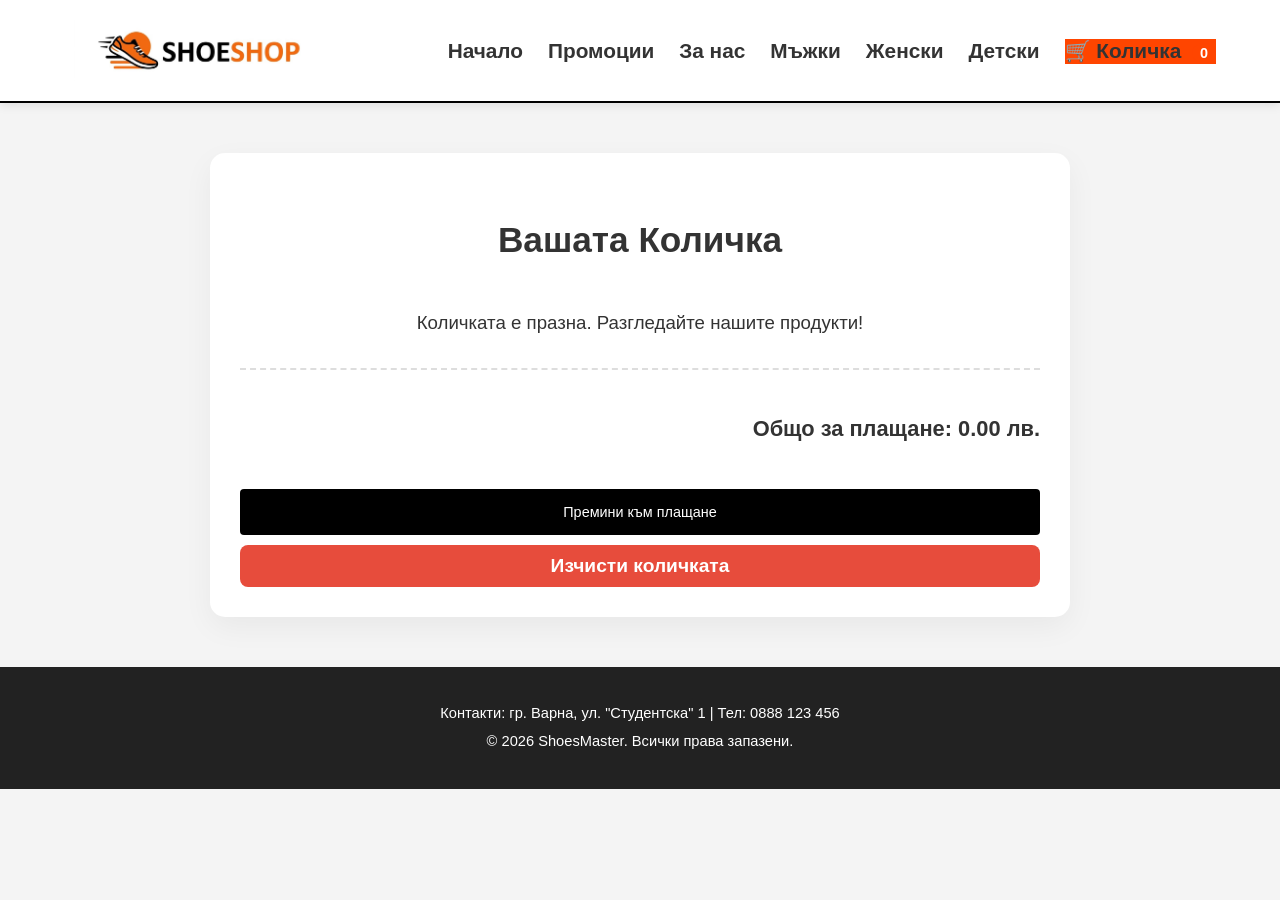
<file: cart.html>
<!doctype html>
<html lang="bg">
    <head>
        <meta charset="UTF-8" />
        <meta name="viewport" content="width=device-width, initial-scale=1.0" />
        <title>Количка - ShoesMaster</title>
        <link rel="stylesheet" href="style.css" />
    </head>
    <body>
        <header>
            <div id="logo-container">
                <a href="index.html">
                    <img
                        src="/photos/7cda6384-ac8b-479b-a0a7-8f8cac891851.jpg"
                        alt="shoeshop лого"
                        id="logo"
                    />
                </a>
            </div>
            <nav>
                <div id="menu-icon" onclick="toggleMenu()">☰</div>
                <ul id="nav-links">
                    <li><a href="index.html">Начало</a></li>
                    <li><a href="promotions.html">Промоции</a></li>
                    <li><a href="about.html">За нас</a></li>
                    <li><a href="male.html">Мъжки</a></li>
                    <li><a href="female.html">Женски</a></li>
                    <li><a href="child.html">Детски</a></li>
                    <li>
                        <a href="cart.html" class="active">
                            🛒 Количка
                            <span id="cart-count" class="cart-count">0</span>
                        </a>
                    </li>
                </ul>
            </nav>
        </header>

        <main>
            <section class="cart-container">
                <h2 class="section-title">Вашата Количка</h2>
                <div id="cart-items-container">
                    <!-- Тук JS ще рендира продуктите -->
                </div>
                <div class="cart-summary">
                    <h3>
                        Общо за плащане:
                        <span id="cart-total">0.00</span>
                        лв.
                    </h3>
                    <button
                        class="buy-btn"
                        style="width: 100%; margin-top: 20px; padding: 15px"
                        onclick="window.location.href = 'order.html'"
                    >
                        Премини към плащане
                    </button>
                    <button
                        class="remove-btn"
                        style="width: 100%; margin-top: 10px"
                        onclick="clearCart()"
                    >
                        Изчисти количката
                    </button>
                </div>
            </section>
        </main>

        <footer>
            <div class="footer-info">
                <p>
                    Контакти: гр. Варна, ул. "Студентска" 1 | Тел: 0888 123 456
                </p>
                <p>&copy; 2026 ShoesMaster. Всички права запазени.</p>
            </div>
        </footer>

        <!-- Скриптът за количката -->
        <script>
            function loadCartPage() {
                const cart =
                    JSON.parse(localStorage.getItem("shoeshop_cart")) || [];
                const container = document.getElementById(
                    "cart-items-container",
                );
                const totalSpan = document.getElementById("cart-total");

                container.innerHTML = "";
                let total = 0;

                if (cart.length === 0) {
                    container.innerHTML =
                        "<p style='text-align:center;'>Количката е празна. Разгледайте нашите продукти!</p>";
                } else {
                    cart.forEach((item, index) => {
                        total += parseFloat(item.price);
                        container.innerHTML += `
                        <div class="cart-item">
                            <img src="${item.imgUrl}" alt="${item.name}">
                            <div class="cart-item-details">
                                <h3>${item.name}</h3>
                                <p class="price">${item.price} лв.</p>
                            </div>
                            <button class="remove-btn" onclick="removeItem(${index})">X</button>
                        </div>
                    `;
                    });
                }
                totalSpan.innerText = total.toFixed(2);
                updateCartCount();
            }

            function removeItem(index) {
                let cart =
                    JSON.parse(localStorage.getItem("shoeshop_cart")) || [];
                cart.splice(index, 1);
                localStorage.setItem("shoeshop_cart", JSON.stringify(cart));
                loadCartPage();
            }

            function clearCart() {
                localStorage.removeItem("shoeshop_cart");
                loadCartPage();
            }

            // Зареждаме продуктите при отваряне на страницата
            window.onload = loadCartPage;
        </script>
    </body>
</html>
</file>
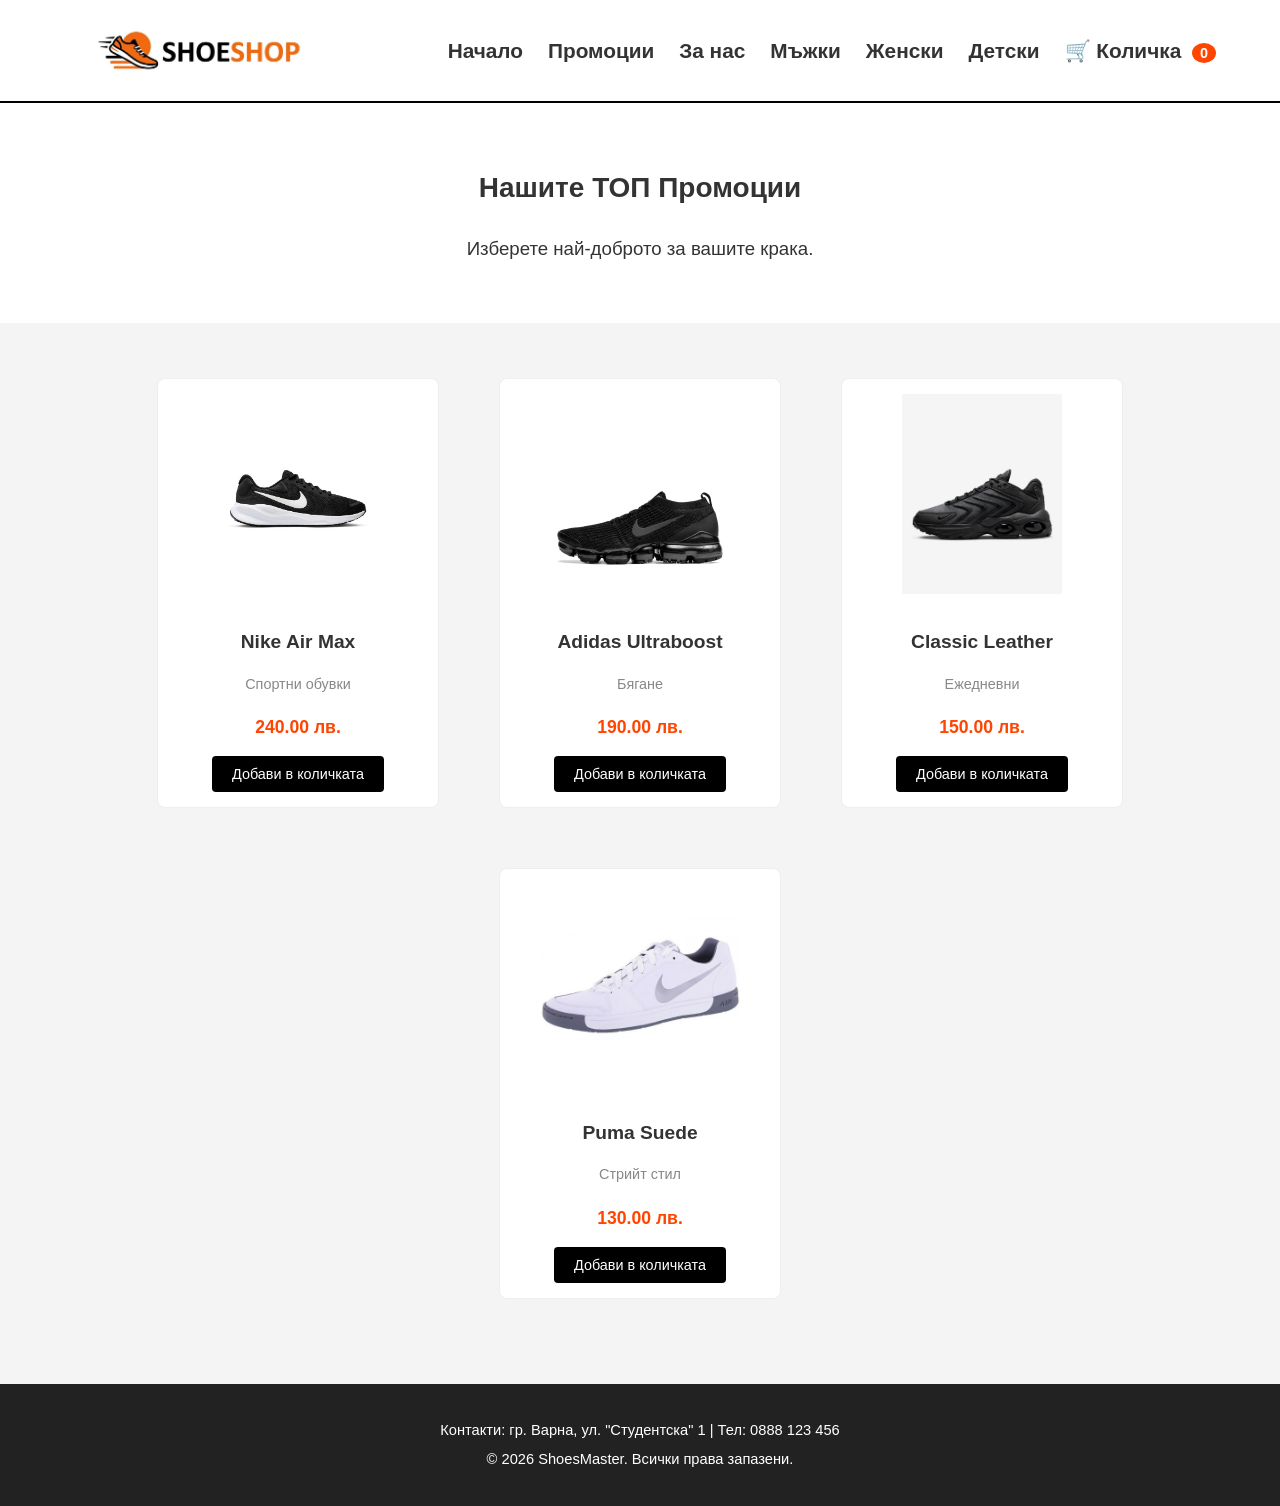
<file: promotions.html>
<!doctype html>
<html lang="bg">
    <head>
        <meta charset="UTF-8" />
        <meta name="viewport" content="width=device-width, initial-scale=1.0" />
        <title>Каталог - ShoesMaster</title>
        <link rel="stylesheet" href="style.css" />
    </head>
    <body>
        <header>
            <div id="logo-container">
                <a href="index.html">
                    <img
                        src="/photos/7cda6384-ac8b-479b-a0a7-8f8cac891851.jpg"
                        alt="shoeshop лого"
                        id="logo"
                    />
                </a>
            </div>
            <nav>
                <div id="menu-icon" onclick="toggleMenu()">☰</div>

                <ul id="nav-links">
                    <li><a href="index.html">Начало</a></li>
                    <li><a href="promotions.html">Промоции</a></li>
                    <li><a href="about.html">За нас</a></li>
                    <li><a href="male.html">Мъжки</a></li>
                    <li><a href="female.html">Женски</a></li>
                    <li><a href="child.html">Детски</a></li>
                    <li>
                        <a href="cart.html">
                            🛒 Количка
                            <span id="cart-count" class="cart-count">0</span>
                        </a>
                    </li>
                </ul>
            </nav>
        </header>

        <main>
            <section class="catalog-header">
                <h2>Нашите ТОП Промоции</h2>
                <p>Изберете най-доброто за вашите крака.</p>
            </section>

            <section class="product-grid">
                <div class="product-card">
                    <img src="./photos/FB2207-001_01.webp" alt="Nike Air Max" />
                    <h3>Nike Air Max</h3>
                    <p class="category">Спортни обувки</p>
                    <p class="price">240.00 лв.</p>
                    <button
                        class="buy-btn"
                        onclick="
                            addToCart(
                                'Nike Revolution 6',
                                145.0,
                                '/photos/FB2207-001_01.webp',
                            )
                        "
                    >
                        Добави в количката
                    </button>
                </div>

                <div class="product-card">
                    <img
                        src="./photos/maratonki-nike-air-vapormax-flyknit-3-aj6900-004-800x800.jpg"
                        alt="Adidas Ultraboost"
                    />
                    <h3>Adidas Ultraboost</h3>
                    <p class="category">Бягане</p>
                    <p class="price">190.00 лв.</p>
                    <button
                        class="buy-btn"
                        onclick="
                            addToCart(
                                'Nike Revolution 6',
                                145.0,
                                '/photos/FB2207-001_01.webp',
                            )
                        "
                    >
                        Добави в количката
                    </button>
                </div>

                <div class="product-card">
                    <img
                        src="./photos/maratonki_nike_air_max_tw_nn_sportfit_bg_001.jpg"
                        alt="Classic Leather"
                    />
                    <h3>Classic Leather</h3>
                    <p class="category">Ежедневни</p>
                    <p class="price">150.00 лв.</p>
                    <button
                        class="buy-btn"
                        onclick="
                            addToCart(
                                'Nike Revolution 6',
                                145.0,
                                '/photos/FB2207-001_01.webp',
                            )
                        "
                    >
                        Добави в количката
                    </button>
                </div>

                <div class="product-card">
                    <img
                        src="./photos/nike_air_beta_wht__pics.jpg"
                        alt="Puma Suede"
                    />
                    <h3>Puma Suede</h3>
                    <p class="category">Стрийт стил</p>
                    <p class="price">130.00 лв.</p>
                    <button
                        class="buy-btn"
                        onclick="
                            addToCart(
                                'Nike Revolution 6',
                                145.0,
                                '/photos/FB2207-001_01.webp',
                            )
                        "
                    >
                        Добави в количката
                    </button>
                </div>
            </section>
        </main>

        <footer>
            <div class="footer-info">
                <p>
                    Контакти: гр. Варна, ул. "Студентска" 1 | Тел: 0888 123 456
                </p>
                <p>&copy; 2026 ShoesMaster. Всички права запазени.</p>
            </div>
        </footer>
    </body>

    <script>
        function toggleMenu() {
            var x = document.getElementById("nav-links");
            if (x.className === "") {
                x.className = "active";
            } else {
                x.className = "";
            }
        }
        function addToCart(name, price, imgUrl) {
            let cart = JSON.parse(localStorage.getItem("shoeshop_cart")) || [];
            cart.push({ name: name, price: price, imgUrl: imgUrl });
            localStorage.setItem("shoeshop_cart", JSON.stringify(cart));
            updateCartCount();
            alert(`Успешно добавихте "${name}" в количката!`);
        }

        // Обновяване на брояча в менюто
        function updateCartCount() {
            let cart = JSON.parse(localStorage.getItem("shoeshop_cart")) || [];
            let countSpan = document.getElementById("cart-count");
            if (countSpan) {
                countSpan.innerText = cart.length;
            }
        }

        // Стартираме проверката при зареждане
        document.addEventListener("DOMContentLoaded", updateCartCount);
    </script>
</html>
</file>
<file: style.css>
/* Общи настройки според изискванията */
body {
    font-family:
        "Segoe UI", Tahoma, Geneva, Verdana, sans-serif; /* Системни шрифтове */
    font-size: 14pt; /* В горната граница на изискването 10-14pt */
    line-height: 1.6;
    margin: 0;
    padding: 0;
    color: #333;
    background-color: #f4f4f4;
}

/* Header и Навигация */
header {
    background-color: #ffffff;
    display: flex;
    padding: 10px 5%;
    justify-content: space-between;
    align-items: center;
    box-shadow: 0 2px 10px rgba(0, 0, 0, 0.1);
    border-bottom: 2px solid #000;
}

#logo-container a {
    text-decoration: none;
    color: #000;
    display: flex;
    align-items: center;
}

#logo {
    width: 50px; /* Логото е задължително */
    margin-right: 15px;
}

nav ul {
    list-style: none; /* Списъци според заданието */
    display: flex;
    margin: 0;
    padding: 0;
}

nav ul li {
    margin-left: 25px;
}

nav ul li a {
    font-size: 1.3rem;
    text-decoration: none;
    color: #333;
    font-weight: bold;
    transition: color 0.3s;
}

nav ul li a:hover {
    color: #ff4500; /* Ефект при посочване */
}

/* Hero Банер */
#hero-banner {
    background:
        linear-gradient(rgba(0, 0, 0, 0.5), rgba(0, 0, 0, 0.5)),
        url("shoes-hero.jpg") no-repeat center center/cover;
    height: 400px;
    display: flex;
    flex-direction: column;
    justify-content: center;
    align-items: center;
    color: #fff;
    text-align: center;
}

#hero-banner h2 {
    font-size: 3rem;
    margin-bottom: 10px;
}

button {
    background-color: #ff4500;
    color: white;
    border: none;
    padding: 12px 25px;
    font-size: 1.2rem;
    cursor: pointer;
    border-radius: 5px;
    transition: transform 0.2s;
}

button:hover {
    transform: scale(1.05);
}

/* Продуктова секция */
.products {
    display: flex;
    justify-content: space-around;
    padding: 50px 5%;
    flex-wrap: wrap;
}

.product-card {
    background: #fff;
    padding: 20px;
    margin: 15px;
    width: 250px;
    border: 1px solid #ddd;
    text-align: center;
    transition: box-shadow 0.3s;
}

.product-card:hover {
    box-shadow: 0 5px 15px rgba(0, 0, 0, 0.2);
}

.product-card img {
    max-width: 100%;
    height: auto;
}

/* Footer */
footer {
    background-color: #222;
    color: #fff;
    text-align: center;
    padding: 30px 0;
    margin-top: 50px;
}

.footer-info p {
    margin: 5px 0;
    font-size: 11pt;
}

#clock {
    font-weight: bold;
    color: #ff4500;
    margin-top: 10px;
}

/* Специфични стилове за каталога */
.catalog-header {
    text-align: center;
    padding: 40px 0;
    background-color: #fff;
    margin-bottom: 20px;
}

.product-grid {
    display: flex;
    flex-wrap: wrap;
    justify-content: center;
    gap: 30px;
    padding: 20px 5%;
}

.product-card {
    background: #fff;
    border: 1px solid #eee;
    padding: 15px;
    border-radius: 8px;
    text-align: center;
    transition:
        transform 0.3s,
        box-shadow 0.3s;
}

.product-card:hover {
    transform: translateY(-5px);
    box-shadow: 0 10px 20px rgba(0, 0, 0, 0.1);
}

.product-card img {
    width: 100%;
    height: 200px;
    object-fit: contain; /* Запазва пропорциите на обувката */
    margin-bottom: 15px;
}

.product-card h3 {
    font-size: 1.2rem;
    margin: 10px 0;
}

.category {
    color: #888;
    font-size: 0.9rem;
    margin-bottom: 10px;
}

.price {
    font-weight: bold;
    color: #ff4500;
    font-size: 1.1rem;
    margin-bottom: 15px;
}

.buy-btn {
    display: inline-block;
    background-color: #000;
    color: #fff;
    padding: 10px 20px;
    text-decoration: none;
    border-radius: 4px;
    font-size: 0.9rem;
    border: none;
    cursor: pointer;
    font-family: inherit;
}

.buy-btn:hover {
    background-color: #333;
}

/* Стил за активната страница в менюто */
nav ul li a.active {
    border-bottom: 2px solid #ff4500;
}

/* Hero Секция */
.about-hero {
    background:
        linear-gradient(rgba(0, 0, 0, 0.7), rgba(0, 0, 0, 0.7)),
        url("about-bg.jpg") center/cover;
    height: 300px;
    display: flex;
    justify-content: center;
    align-items: center;
    color: white;
    text-align: center;
}

/* Статистика */
.stats-grid {
    display: grid;
    grid-template-columns: repeat(auto-fit, minmax(100px, 1fr));
    gap: 20px;
    background: #ff4500;
    padding: 30px;
    border-radius: 15px;
    color: white;
}

.stat-number {
    display: block;
    font-size: 2rem;
    font-weight: bold;
}

/* Карти с ценности - Интерактивни */
.values-modern {
    padding: 60px 5%;
    background: #fff;
    text-align: center;
}

.values-grid {
    display: flex;
    flex-wrap: wrap;
    justify-content: center;
    gap: 30px;
}

.value-card {
    background: #f9f9f9;
    padding: 30px;
    width: 280px;
    border-radius: 10px;
    transition: all 0.3s ease;
    border-bottom: 4px solid transparent;
}

.value-card:hover {
    transform: translateY(-10px);
    border-color: #ff4500;
    box-shadow: 0 10px 20px rgba(0, 0, 0, 0.1);
}

.value-card .icon {
    font-size: 3rem;
    margin-bottom: 15px;
}

/* Accordion */
.accordion {
    max-width: 800px;
    margin: 0 auto;
    padding: 40px 20px;
}

.accordion-item {
    border-bottom: 1px solid #ddd;
    cursor: pointer;
}

.accordion-header {
    padding: 20px 0;
    font-weight: bold;
    display: flex;
    justify-content: space-between;
}

.accordion-body {
    max-height: 0;
    overflow: hidden;
    transition: max-height 0.3s ease-out;
    color: #666;
}

.active .accordion-body {
    max-height: 100px;
    padding-bottom: 20px;
}
.accordion-item.active .accordion-body {
    max-height: 200px; /* Стойност, по-голяма от съдържанието */
    padding: 15px;
}

/* Банер за категория */
.mens-banner {
    background:
        linear-gradient(rgba(0, 0, 0, 0.6), rgba(0, 0, 0, 0.6)),
        url("mens-bg.jpg");
    background-size: cover;
    color: white;
    text-align: center;
    padding: 60px 0;
}

/* Филтър лента */
.filter-bar {
    padding: 20px 5%;
    background: #ececec;
    border-bottom: 1px solid #ddd;
    display: flex;
    align-items: center;
    gap: 10px;
    font-size: 11pt; /* Според изискванията 10-14pt [cite: 118] */
}

/* Бадж за нови продукти */
.badge {
    background-color: #ff4500;
    color: white;
    padding: 5px 10px;
    font-size: 10pt;
    position: absolute;
    border-radius: 3px;
}

/* Специфичен банер за жени */
.womens-banner {
    background:
        linear-gradient(rgba(0, 0, 0, 0.4), rgba(0, 0, 0, 0.4)),
        url("womens-bg.jpg");
    background-size: cover;
    background-position: center;
    color: white;
    text-align: center;
    padding: 60px 0;
}

/* Стил за стара цена */
.old-price {
    text-decoration: line-through;
    color: #888;
    font-size: 0.9rem;
    margin-right: 5px;
}

.badge.promo {
    background-color: #e74c3c; /* Червено за промоция */
}

/* Банер за детска секция */
.kids-banner {
    background:
        linear-gradient(rgba(0, 0, 0, 0.3), rgba(0, 0, 0, 0.3)),
        url("kids-bg.jpg");
    background-size: cover;
    background-position: center;
    color: white;
    text-align: center;
    padding: 60px 0;
}

/* Специфичен бадж за децата */
.badge.kids {
    background-color: #3498db; /* Синьо */
}

/* Стил за бутона за наличност */
.stock-info {
    text-align: center;
    padding: 20px;
    background-color: #fff;
    margin: 10px 5%;
    border: 2px dashed #3498db;
}

.stock-info button {
    background-color: #3498db;
    font-size: 11pt; /* Спазване на размера на шрифта [cite: 118] */
}

#logo-container {
    display: flex;
    align-items: center;
    padding: 10px;
}

#logo {
    /* Регулирай тези стойности, за да постигнеш желания размер */
    width: 250px;
    height: auto; /* Запазва пропорциите на изображението */

    /* Допълнителна стилизация за модерна визия */
    transition: transform 0.3s ease; /* Плавно уголемяване */
    cursor: pointer;
}

#logo:hover {
    transform: scale(1.1); /* Увеличава логото с 10% при посочване */
}

/* 1. Скриваме иконата на десктоп */
#menu-icon {
    display: none;
    font-size: 30px;
    cursor: pointer;
    color: #ff4500; /* Нашият акцентен цвят */
    padding: 10px;
}

/* 2. Настройки за мобилни устройства (под 1100px) */
@media screen and (max-width: 1100px) {
    #menu-icon {
        display: block; /* Показваме иконата */
    }

    #nav-links {
        display: none; /* Скриваме списъка */
        flex-direction: column;
        width: 100%;
        background-color: #fff;
        position: absolute;
        top: 80px;
        left: 0;
        border-bottom: 2px solid #ff4500;
    }

    /* Класът, който JS ще добави при цъкане */
    #nav-links.active {
        display: flex;
    }

    .about-text,
    .about-image {
        width: 100%;
        min-width: 0; /* Махаме ограничението от 300px за малки екрани */
    }
}
@keyframes fadeIn {
    from {
        opacity: 0;
        transform: translateY(10px);
    }
    to {
        opacity: 1;
        transform: translateY(0);
    }
}

/* Нови контейнери и подредба */
.container {
    max-width: 1200px;
    margin: 0 auto;
    padding: 0 20px;
}

.about-detailed {
    padding: 80px 0;
    background-color: #fff;
}

.about-grid {
    display: flex;
    flex-wrap: wrap;
    align-items: center;
    gap: 50px;
}

.text-block {
    flex: 1;
    min-width: 300px;
}

.text-block h2 {
    font-size: 2.5rem;
    margin-bottom: 20px;
    color: #222;
}

/* Специфично за статистиката, за да не се разпада */
.stats-grid {
    flex: 1;
    min-width: 300px;
    display: grid;
    grid-template-columns: repeat(3, 1fr);
    gap: 15px;
    text-align: center;
}

.stat-item {
    background: #ff4500;
    padding: 20px 10px;
    border-radius: 10px;
    color: white;
}

/* Заглавие на секциите */
.section-title {
    font-size: 2.2rem;
    margin-bottom: 40px;
    text-align: center;
}

/* FAQ Секция */
.faq {
    padding: 60px 0;
    background: #f9f9f9;
}

.faq h2 {
    text-align: center;
    margin-bottom: 30px;
}

/* Анимации */
.animate-left {
    animation: slideInLeft 1s ease-out;
}

@keyframes slideInLeft {
    from {
        opacity: 0;
        transform: translateX(-50px);
    }
    to {
        opacity: 1;
        transform: translateX(0);
    }
}

@media screen and (max-width: 1100px) {
    .about-grid {
        flex-direction: column;
        text-align: center;
    }

    .stats-grid {
        width: 90%;
        grid-template-columns: 1fr; /* Статистиката става вертикална на малки екрани */
    }

    .values-grid {
        flex-direction: column;
        align-items: center;
    }

    .value-card {
        width: 90%;
    }

    .about-hero {
        height: 200px;
    }
}
/* --- СТИЛОВЕ ЗА КОЛИЧКАТА --- */
.cart-count {
    background: #ff4500;
    color: white;
    padding: 2px 8px;
    border-radius: 50%;
    font-size: 0.9rem;
    margin-left: 5px;
    font-weight: bold;
}

.cart-container {
    max-width: 800px;
    margin: 50px auto;
    padding: 30px;
    background: #fff;
    border-radius: 15px;
    box-shadow: 0 10px 30px rgba(0, 0, 0, 0.05);
}

.cart-item {
    display: flex;
    align-items: center;
    justify-content: space-between;
    padding: 15px;
    border-bottom: 1px solid #eee;
    animation: fadeIn 0.5s;
}

.cart-item img {
    width: 80px;
    height: 80px;
    object-fit: contain;
    border-radius: 8px;
}

.cart-item-details {
    flex: 1;
    margin-left: 20px;
}

.remove-btn {
    background: #e74c3c;
    color: white;
    border: none;
    padding: 10px 15px;
    border-radius: 8px;
    cursor: pointer;
    font-weight: bold;
    transition: 0.3s;
}

.remove-btn:hover {
    background: #c0392b;
}

.cart-summary {
    text-align: right;
    margin-top: 30px;
    padding-top: 20px;
    border-top: 2px dashed #ddd;
}
/* --- СЛАЙДЕР СТИЛОВЕ --- */
.slider-container {
    position: relative;
    max-width: 100%;
    height: 400px;
    margin: auto;
    overflow: hidden;
}

.slide {
    display: none;
    height: 100%;
    flex-direction: column;
    justify-content: center;
    align-items: center;
    text-align: center;
    color: white;
    /* По подразбиране вземаме стария банер за първия слайд */
    background:
        linear-gradient(rgba(0, 0, 0, 0.5), rgba(0, 0, 0, 0.5)),
        url("shoes-hero.jpg") no-repeat center center/cover;
}

.slide-content h2 {
    font-size: 3rem;
    margin-bottom: 10px;
    text-shadow: 2px 2px 4px rgba(0, 0, 0, 0.5);
}
.slide-content p {
    font-size: 1.2rem;
    margin-bottom: 20px;
    text-shadow: 1px 1px 2px rgba(0, 0, 0, 0.5);
}

/* Бутони Напред/Назад */
.prev,
.next {
    cursor: pointer;
    position: absolute;
    top: 50%;
    width: auto;
    padding: 16px;
    margin-top: -22px;
    color: white;
    font-weight: bold;
    font-size: 24px;
    transition: 0.6s ease;
    border-radius: 0 3px 3px 0;
    user-select: none;
    background-color: rgba(0, 0, 0, 0.3);
}

.next {
    right: 0;
    border-radius: 3px 0 0 3px;
}
.prev:hover,
.next:hover {
    background-color: #ff4500;
}

/* Индикатори (Точки) */
.slider-dots {
    position: absolute;
    bottom: 20px;
    width: 100%;
    text-align: center;
}

.dot {
    cursor: pointer;
    height: 12px;
    width: 12px;
    margin: 0 5px;
    background-color: rgba(255, 255, 255, 0.5);
    border-radius: 50%;
    display: inline-block;
    transition: background-color 0.6s ease;
}

.active,
.dot:hover {
    background-color: #ff4500;
}

/* Анимация за плавно преливане */
.fade {
    animation-name: fadeAnim;
    animation-duration: 1.5s;
}

@keyframes fadeAnim {
    from {
        opacity: 0.4;
    }
    to {
        opacity: 1;
    }
}

/* Респонсив за слайдера */
@media screen and (max-width: 600px) {
    .slide-content h2 {
        font-size: 2rem;
    }
    .slider-container {
        height: 300px;
    }
}
</file>
